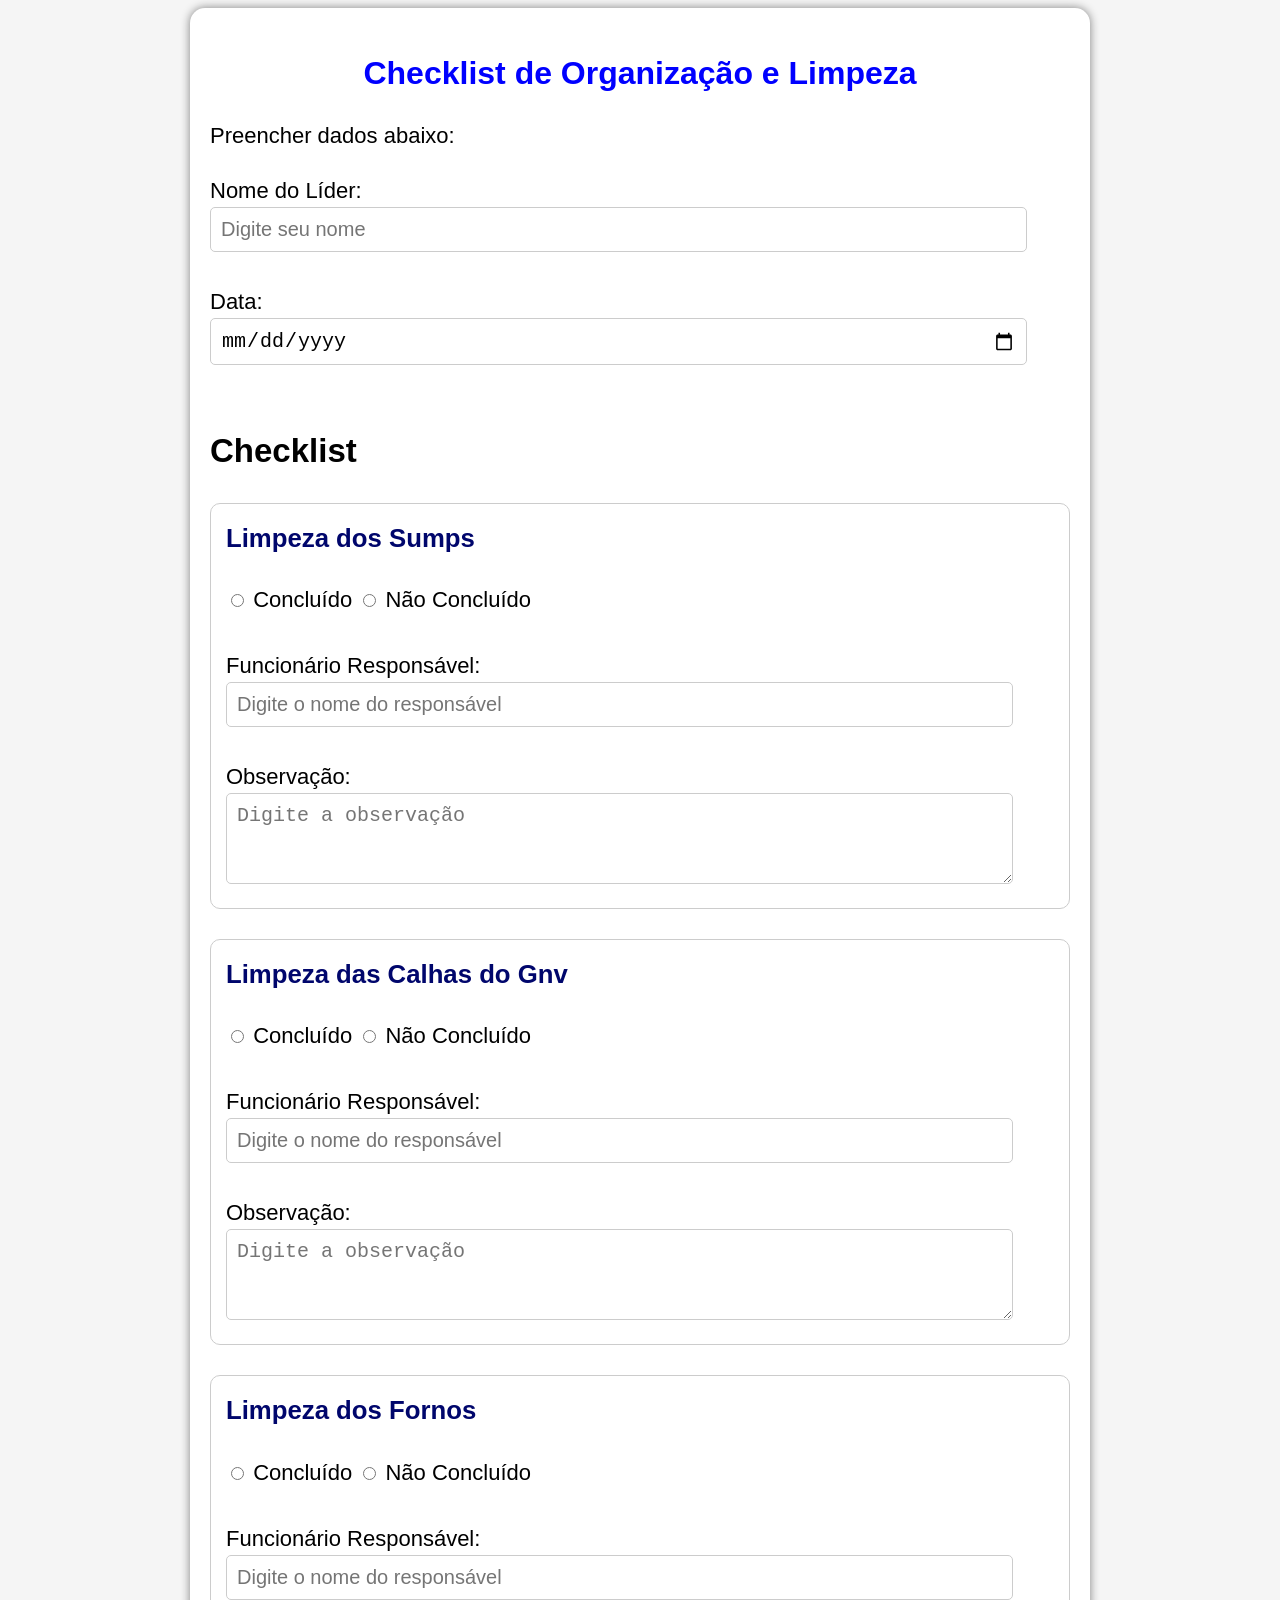
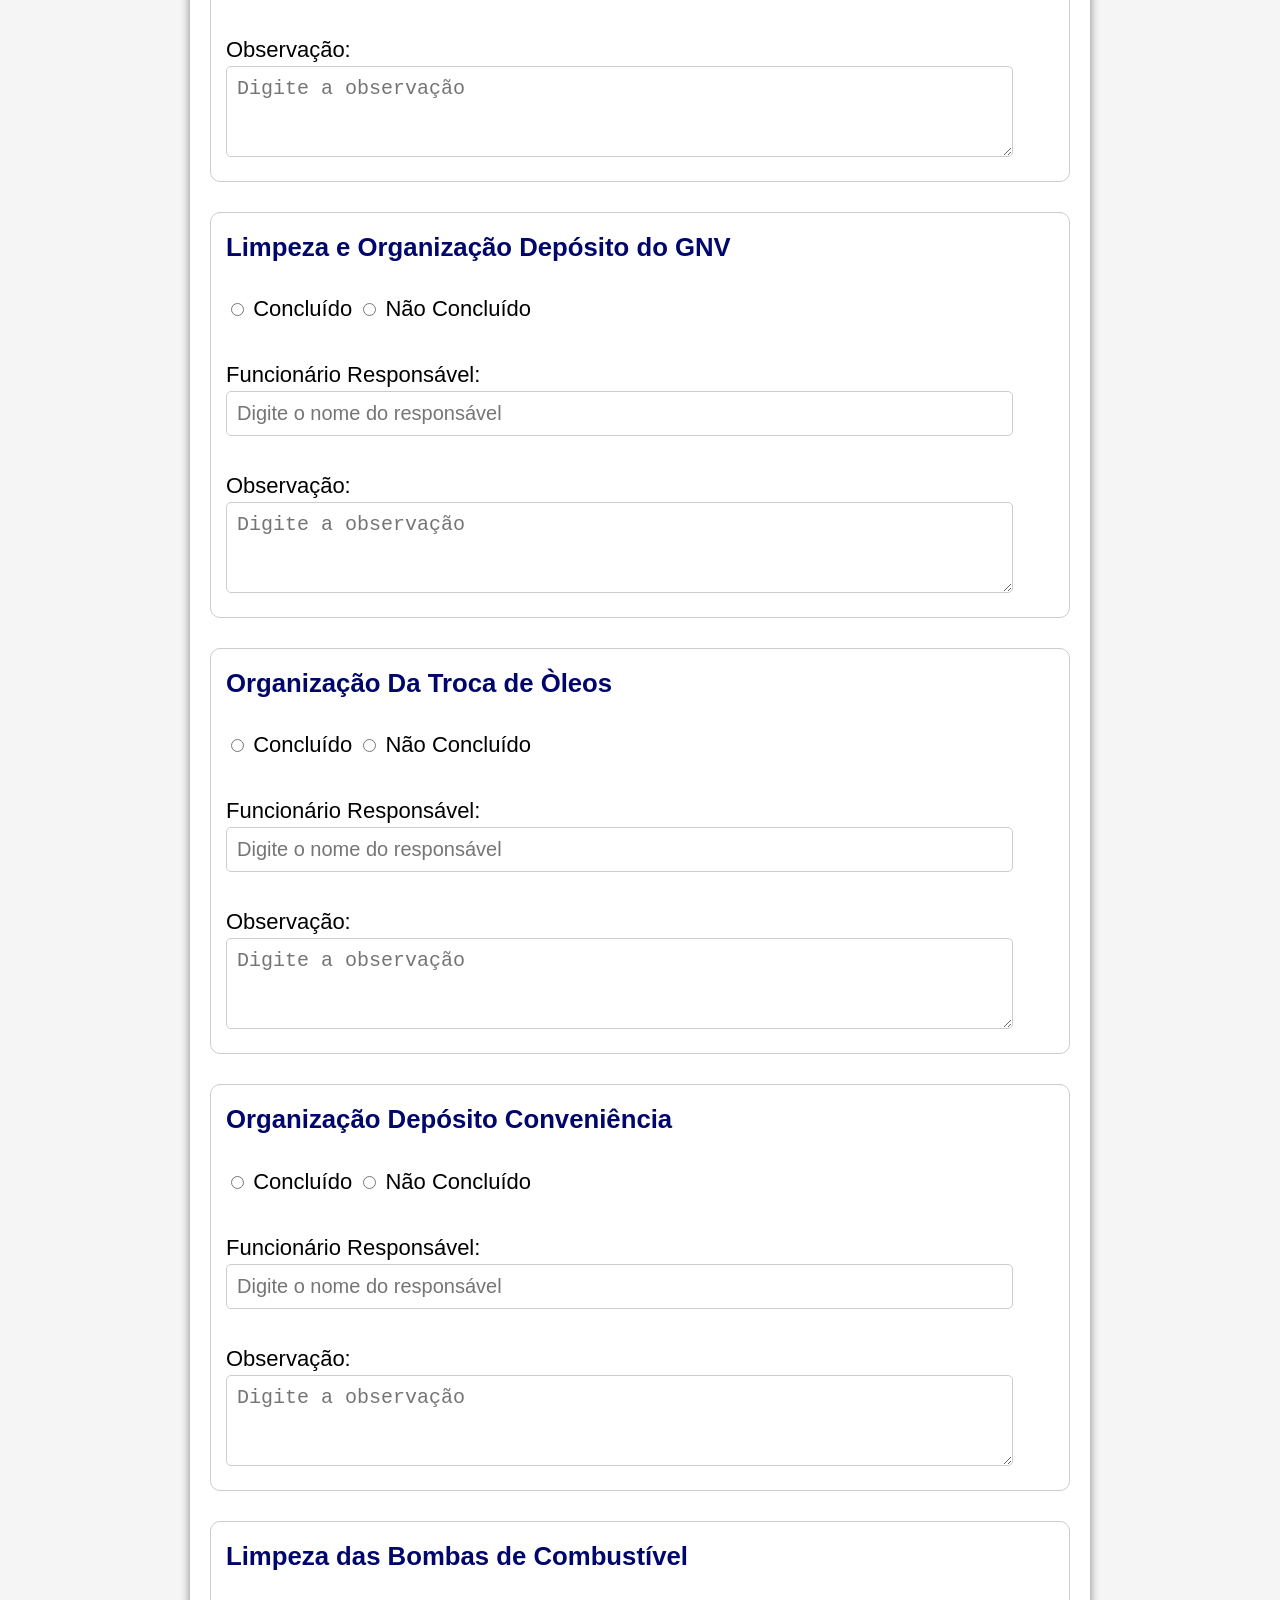
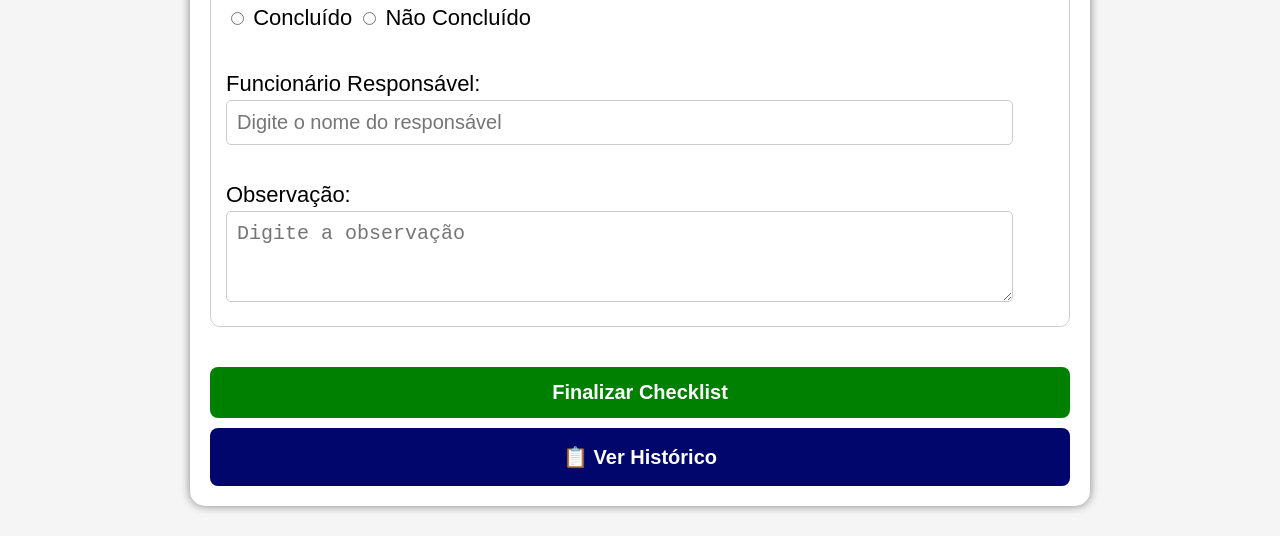
<file: index.html>
<!doctype html>
<html lang="en">
  <head>
    <meta charset="UTF-8" />
    <meta name="viewport" content="width=device-width, initial-scale=1.0" />
    <link rel="stylesheet" href="style.css" />
    <title>Checklist</title>
  </head>
  <body>
    <div class="container">
      <h1>Checklist de Organização e Limpeza</h1>
      <p>Preencher dados abaixo:</p>

      <label for="nome">Nome do Líder:</label>
      <br />
      <!--br é a quebra de linha, para pular uma linha e deixar o texto mais organizado -->
      <input
        type="text"
        class="campo"
        id="nome"
        placeholder="Digite seu nome"
      />
      <!-- input e a caixa de texto, o placeholder é o texto que aparece dentro da caixa -->
      <br /><br />
      <label for="data">Data:</label>
      <br />
      <input type="date" class="campo" id="data" name="data" />
      <br /><br />

      <h2>Checklist</h2>

      <div class="tarefa">
        <h3>Limpeza dos Sumps</h3>

        <input type="radio" id="sumps-concluido" name="sumps" />
        <label for="sumps-concluido">Concluído</label>

        <input type="radio" id="sumps-nao-concluido" name="sumps" />
        <label for="sumps-nao-concluido">Não Concluído</label>

        <br /><br />

        <label for="responsavel-sumps">Funcionário Responsável:</label>
        <br />
        <input
          type="text"
          class="campo"
          id="responsavel-sumps"
          name="responsavel-sumps"
          placeholder="Digite o nome do responsável"
        />

        <br /><br />

        <label for="obs-sumps">Observação:</label>
        <br />

        <textarea
          id="obs-sumps"
          rows="3"
          class="campo"
          placeholder="Digite a observação"
        ></textarea>
      </div>

      <div class="tarefa">
        <h3>Limpeza das Calhas do Gnv</h3>

        <input type="radio" id="calhas-concluido" name="calhas" />
        <label for="calhas-concluido">Concluído</label>

        <input type="radio" id="calhas-nao-concluido" name="calhas" />
        <label for="calhas-nao-concluido">Não Concluído</label>

        <br /><br />

        <label for="responsavel-calhas">Funcionário Responsável:</label>
        <br />
        <input
          type="text"
          class="campo"
          id="responsavel-calhas"
          name="responsavel-calhas"
          placeholder="Digite o nome do responsável"
        />

        <br /><br />

        <label for="obs-calhas">Observação:</label>
        <br />

        <textarea
          id="obs-calhas"
          rows="3"
          class="campo"
          placeholder="Digite a observação"
        ></textarea>
      </div>

      <div class="tarefa">
        <h3>Limpeza dos Fornos</h3>

        <input type="radio" id="fornos-concluido" name="fornos" />
        <label for="fornos-concluido">Concluído</label>

        <input type="radio" id="fornos-nao-concluido" name="fornos" />
        <label for="fornos-nao-concluido">Não Concluído</label>

        <br /><br />

        <label for="responsavel-fornos">Funcionário Responsável:</label>
        <br />
        <input
          type="text"
          class="campo"
          id="responsavel-fornos"
          name="responsavel-fornos"
          placeholder="Digite o nome do responsável"
        />

        <br /><br />

        <label for="obs-fornos">Observação:</label>
        <br />

        <textarea
          id="obs-fornos"
          rows="3"
          class="campo"
          placeholder="Digite a observação"
        ></textarea>
      </div>

      <div class="tarefa">
        <h3>Limpeza e Organização Depósito do GNV</h3>

        <input type="radio" id="deposito-concluido" name="deposito" />
        <label for="deposito-concluido">Concluído</label>

        <input type="radio" id="deposito-nao-concluido" name="deposito" />
        <label for="deposito-nao-concluido">Não Concluído</label>

        <br /><br />

        <label for="responsavel-deposito">Funcionário Responsável:</label>
        <br />
        <input
          type="text"
          class="campo"
          id="responsavel-deposito"
          name="responsavel-deposito"
          placeholder="Digite o nome do responsável"
        />

        <br /><br />

        <label for="obs-deposito">Observação:</label>
        <br />

        <textarea
          id="obs-deposito"
          rows="3"
          class="campo"
          placeholder="Digite a observação"
        ></textarea>
      </div>

      <div class="tarefa">
        <h3>Organização Da Troca de Òleos</h3>

        <input type="radio" id="troca-concluido" name="troca" />
        <label for="troca-concluido">Concluído</label>

        <input type="radio" id="troca-nao-concluido" name="troca" />
        <label for="troca-nao-concluido">Não Concluído</label>

        <br /><br />

        <label for="responsavel-troca">Funcionário Responsável:</label>
        <br />
        <input
          type="text"
          class="campo"
          id="responsavel-troca"
          name="responsavel-troca"
          placeholder="Digite o nome do responsável"
        />

        <br /><br />

        <label for="obs-troca">Observação:</label>
        <br />

        <textarea
          id="obs-troca"
          rows="3"
          class="campo"
          placeholder="Digite a observação"
        ></textarea>
      </div>

      <div class="tarefa">
        <h3>Organização Depósito Conveniência</h3>

        <input type="radio" id="conveniencia-concluido" name="conveniencia" />
        <label for="conveniencia-concluido">Concluído</label>

        <input
          type="radio"
          id="conveniencia-nao-concluido"
          name="conveniencia"
        />
        <label for="conveniencia-nao-concluido">Não Concluído</label>

        <br /><br />

        <label for="responsavel-conveniencia">Funcionário Responsável:</label>
        <br />
        <input
          type="text"
          class="campo"
          id="responsavel-conveniencia"
          name="responsavel-conveniencia"
          placeholder="Digite o nome do responsável"
        />

        <br /><br />

        <label for="obs-conveniencia">Observação:</label>
        <br />

        <textarea
          id="obs-conveniencia"
          rows="3"
          class="campo"
          placeholder="Digite a observação"
        ></textarea>
      </div>

      <div class="tarefa">
        <h3>Limpeza das Bombas de Combustível</h3>

        <input type="radio" id="bomba-concluido" name="bomba" />
        <label for="bomba-concluido">Concluído</label>

        <input type="radio" id="bomba-nao-concluido" name="bomba" />
        <label for="bomba-nao-concluido">Não Concluído</label>

        <br /><br />

        <label for="responsavel-bomba">Funcionário Responsável:</label>
        <br />
        <input
          type="text"
          class="campo"
          id="responsavel-bomba"
          name="responsavel-bomba"
          placeholder="Digite o nome do responsável"
        />

        <br /><br />

        <label for="obs-bomba">Observação:</label>
        <br />

        <textarea
          id="obs-bomba"
          rows="3"
          class="campo"
          placeholder="Digite a observação"
        ></textarea>
      </div>

      <button type="submit" onclick="enviarChecklist()">
        Finalizar Checklist
      </button>
      <a href="historico.html" class="botao-link">📋 Ver Histórico</a>
    </div>

    <script src="js/script.js"></script>
  </body>
</html>
</file>
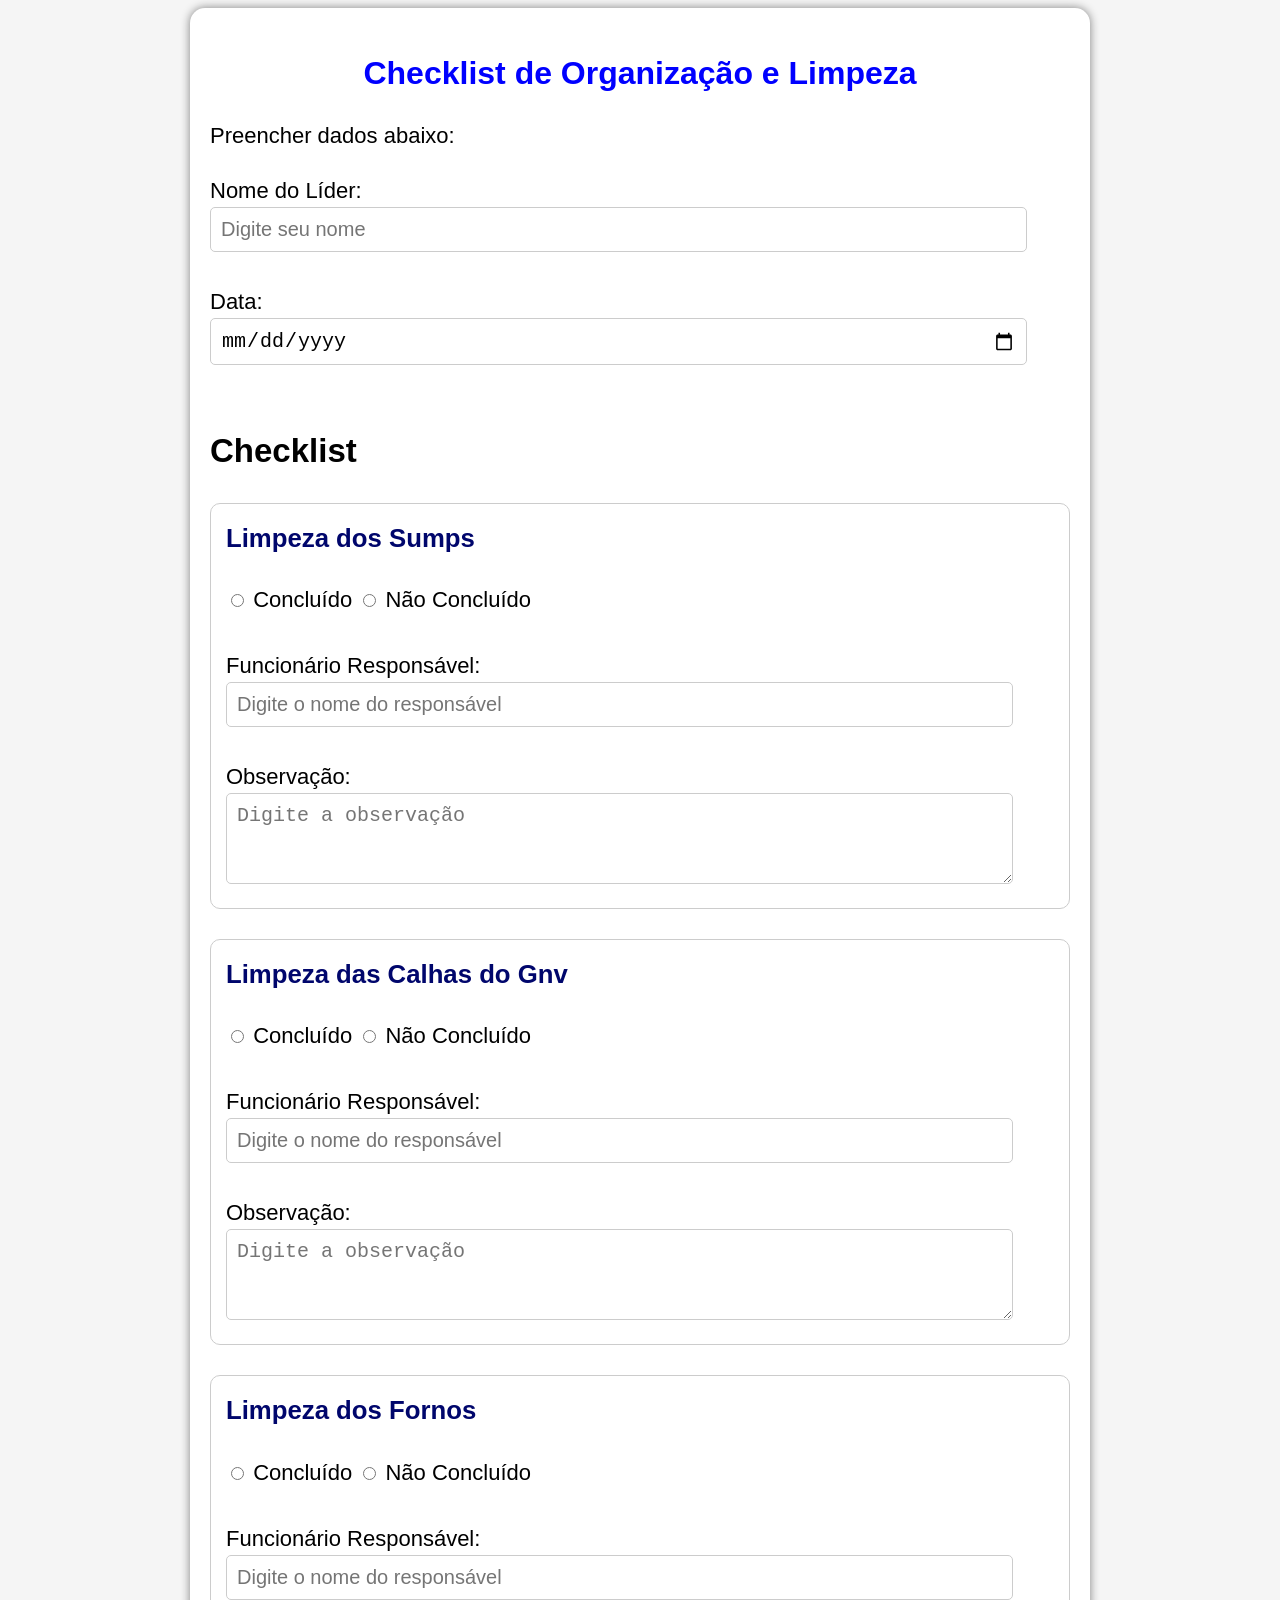
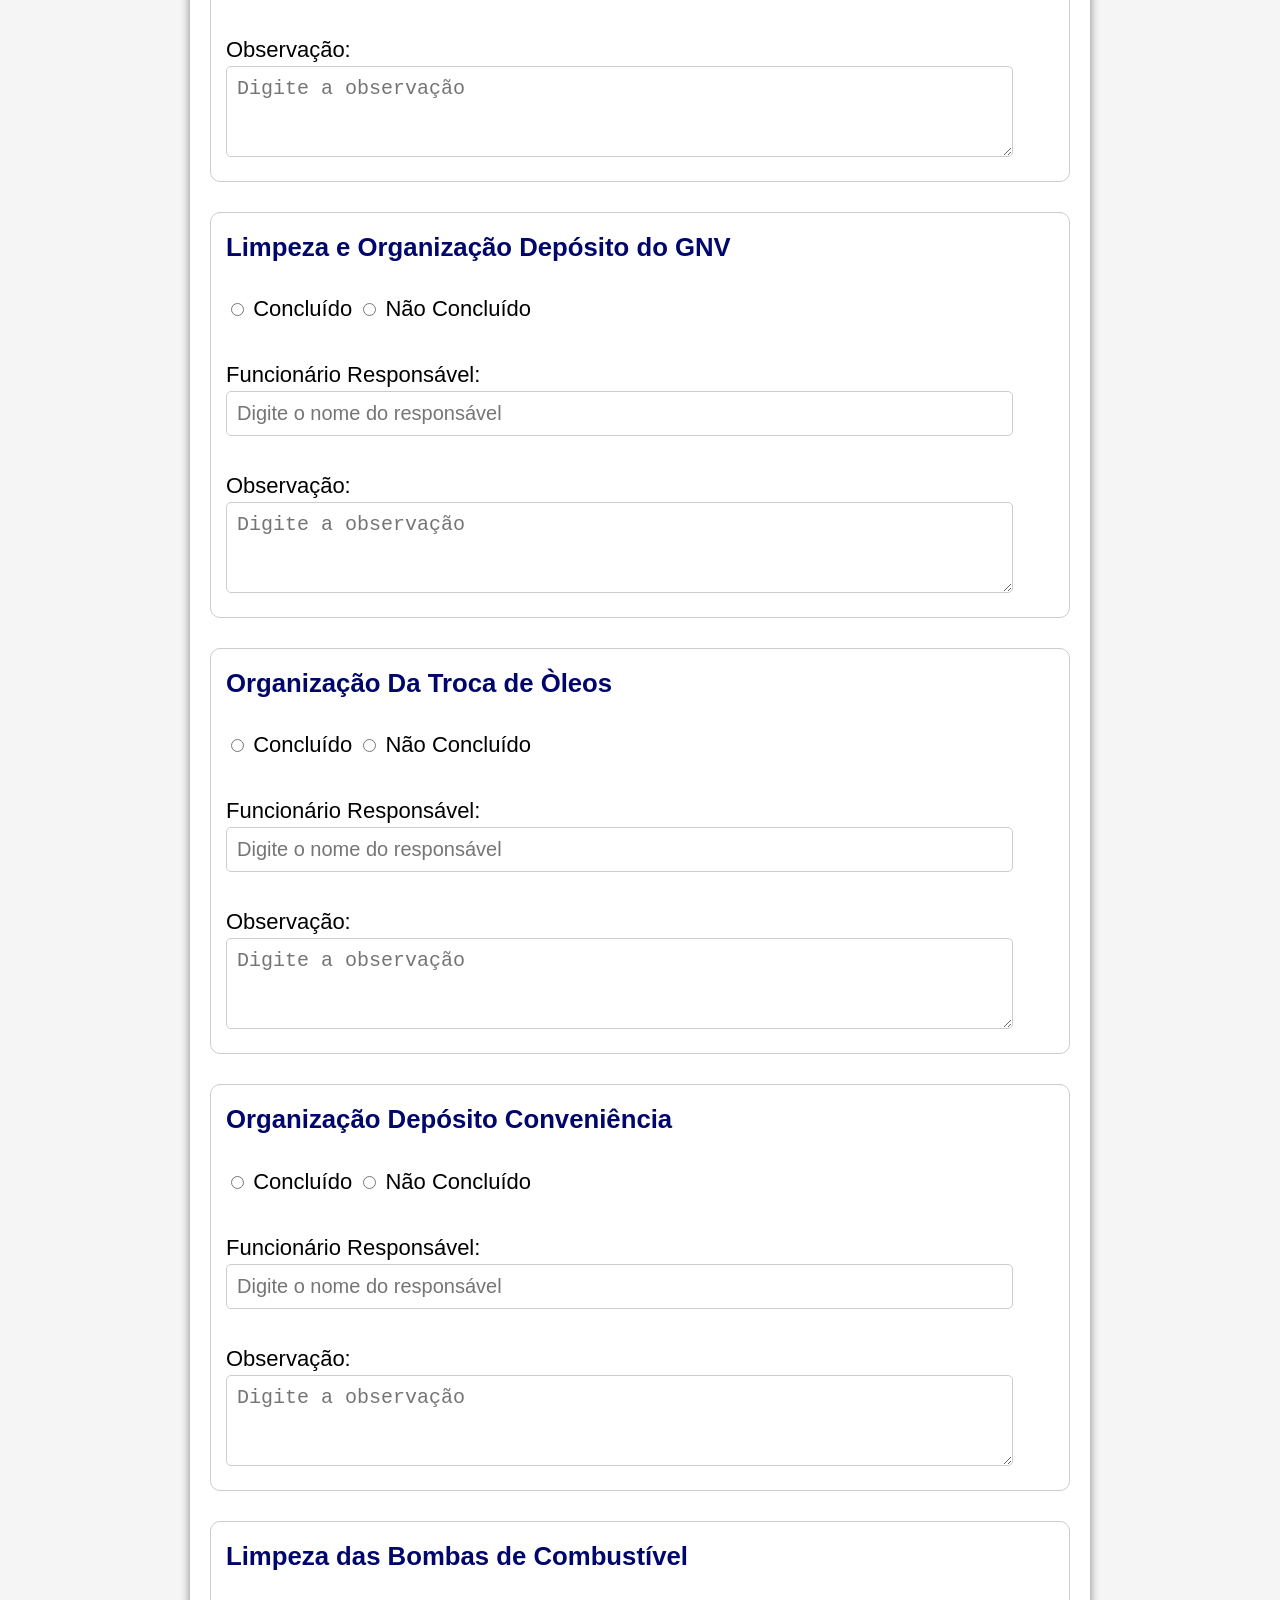
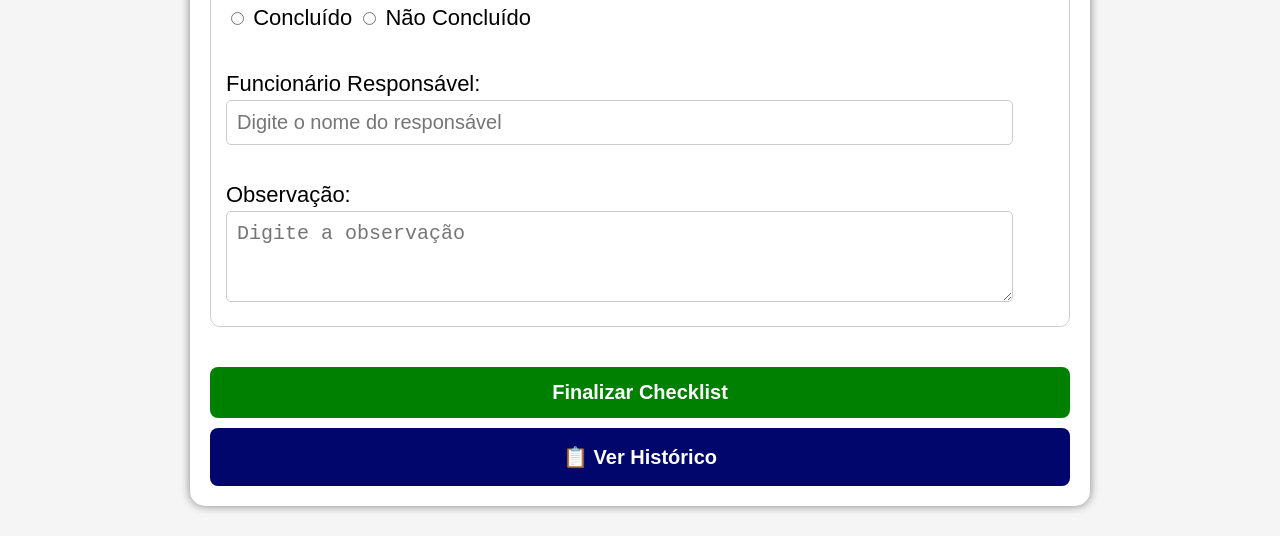
<file: Check-list/index.html>
<!doctype html>
<html lang="en">
  <head>
    <meta charset="UTF-8" />
    <meta name="viewport" content="width=device-width, initial-scale=1.0" />
    <title>Checklist</title>
    <link rel="stylesheet" href="style.css" />
  </head>
  <body>
    <div class="container">
      <h1>Checklist de Organização e Limpeza</h1>
      <p>Preencher dados abaixo:</p>

      <label for="nome">Nome do Líder:</label>
      <br />
      <!--br é a quebra de linha, para pular uma linha e deixar o texto mais organizado -->
      <input
        type="text"
        class="campo"
        id="nome"
        placeholder="Digite seu nome"
      />
      <!-- input e a caixa de texto, o placeholder é o texto que aparece dentro da caixa -->
      <br /><br />
      <label for="data">Data:</label>
      <br />
      <input type="date" class="campo" id="data" name="data" />
      <br /><br />

      <h2>Checklist</h2>

      <div class="tarefa">
        <h3>Limpeza dos Sumps</h3>

        <input type="radio" id="sumps-concluido" name="sumps" />
        <label for="sumps-concluido">Concluído</label>

        <input type="radio" id="sumps-nao-concluido" name="sumps" />
        <label for="sumps-nao-concluido">Não Concluído</label>

        <br /><br />

        <label for="responsavel-sumps">Funcionário Responsável:</label>
        <br />
        <input
          type="text"
          class="campo"
          id="responsavel-sumps"
          name="responsavel-sumps"
          placeholder="Digite o nome do responsável"
        />

        <br /><br />

        <label for="obs-sumps">Observação:</label>
        <br />

        <textarea
          id="obs-sumps"
          rows="3"
          class="campo"
          placeholder="Digite a observação"
        ></textarea>
      </div>

      <div class="tarefa">
        <h3>Limpeza das Calhas do Gnv</h3>

        <input type="radio" id="calhas-concluido" name="calhas" />
        <label for="calhas-concluido">Concluído</label>

        <input type="radio" id="calhas-nao-concluido" name="calhas" />
        <label for="calhas-nao-concluido">Não Concluído</label>

        <br /><br />

        <label for="responsavel-calhas">Funcionário Responsável:</label>
        <br />
        <input
          type="text"
          class="campo"
          id="responsavel-calhas"
          name="responsavel-calhas"
          placeholder="Digite o nome do responsável"
        />

        <br /><br />

        <label for="obs-calhas">Observação:</label>
        <br />

        <textarea
          id="obs-calhas"
          rows="3"
          class="campo"
          placeholder="Digite a observação"
        ></textarea>
      </div>

      <div class="tarefa">
        <h3>Limpeza dos Fornos</h3>

        <input type="radio" id="fornos-concluido" name="fornos" />
        <label for="fornos-concluido">Concluído</label>

        <input type="radio" id="fornos-nao-concluido" name="fornos" />
        <label for="fornos-nao-concluido">Não Concluído</label>

        <br /><br />

        <label for="responsavel-fornos">Funcionário Responsável:</label>
        <br />
        <input
          type="text"
          class="campo"
          id="responsavel-fornos"
          name="responsavel-fornos"
          placeholder="Digite o nome do responsável"
        />

        <br /><br />

        <label for="obs-fornos">Observação:</label>
        <br />

        <textarea
          id="obs-fornos"
          rows="3"
          class="campo"
          placeholder="Digite a observação"
        ></textarea>
      </div>

      <div class="tarefa">
        <h3>Limpeza e Organização Depósito do GNV</h3>

        <input type="radio" id="deposito-concluido" name="deposito" />
        <label for="deposito-concluido">Concluído</label>

        <input type="radio" id="deposito-nao-concluido" name="deposito" />
        <label for="deposito-nao-concluido">Não Concluído</label>

        <br /><br />

        <label for="responsavel-deposito">Funcionário Responsável:</label>
        <br />
        <input
          type="text"
          class="campo"
          id="responsavel-deposito"
          name="responsavel-deposito"
          placeholder="Digite o nome do responsável"
        />

        <br /><br />

        <label for="obs-deposito">Observação:</label>
        <br />

        <textarea
          id="obs-deposito"
          rows="3"
          class="campo"
          placeholder="Digite a observação"
        ></textarea>
      </div>

      <div class="tarefa">
        <h3>Organização Da Troca de Òleos</h3>

        <input type="radio" id="troca-concluido" name="troca" />
        <label for="troca-concluido">Concluído</label>

        <input type="radio" id="troca-nao-concluido" name="troca" />
        <label for="troca-nao-concluido">Não Concluído</label>

        <br /><br />

        <label for="responsavel-troca">Funcionário Responsável:</label>
        <br />
        <input
          type="text"
          class="campo"
          id="responsavel-troca"
          name="responsavel-troca"
          placeholder="Digite o nome do responsável"
        />

        <br /><br />

        <label for="obs-troca">Observação:</label>
        <br />

        <textarea
          id="obs-troca"
          rows="3"
          class="campo"
          placeholder="Digite a observação"
        ></textarea>
      </div>

      <div class="tarefa">
        <h3>Organização Depósito Conveniência</h3>

        <input type="radio" id="conveniencia-concluido" name="conveniencia" />
        <label for="conveniencia-concluido">Concluído</label>

        <input
          type="radio"
          id="conveniencia-nao-concluido"
          name="conveniencia"
        />
        <label for="conveniencia-nao-concluido">Não Concluído</label>

        <br /><br />

        <label for="responsavel-conveniencia">Funcionário Responsável:</label>
        <br />
        <input
          type="text"
          class="campo"
          id="responsavel-conveniencia"
          name="responsavel-conveniencia"
          placeholder="Digite o nome do responsável"
        />

        <br /><br />

        <label for="obs-conveniencia">Observação:</label>
        <br />

        <textarea
          id="obs-conveniencia"
          rows="3"
          class="campo"
          placeholder="Digite a observação"
        ></textarea>
      </div>

      <div class="tarefa">
        <h3>Limpeza das Bombas de Combustível</h3>

        <input type="radio" id="bomba-concluido" name="bomba" />
        <label for="bomba-concluido">Concluído</label>

        <input type="radio" id="bomba-nao-concluido" name="bomba" />
        <label for="bomba-nao-concluido">Não Concluído</label>

        <br /><br />

        <label for="responsavel-bomba">Funcionário Responsável:</label>
        <br />
        <input
          type="text"
          class="campo"
          id="responsavel-bomba"
          name="responsavel-bomba"
          placeholder="Digite o nome do responsável"
        />

        <br /><br />

        <label for="obs-bomba">Observação:</label>
        <br />

        <textarea
          id="obs-bomba"
          rows="3"
          class="campo"
          placeholder="Digite a observação"
        ></textarea>
      </div>

      <button type="submit" onclick="enviarChecklist()">
        Finalizar Checklist
      </button>
      <a href="historico.html" class="botao-link">📋 Ver Histórico</a>
    </div>

    <script src="js/script.js"></script>
  </body>
</html>
</file>
<file: style.css>
*{
  box-sizing: border-box;
}
h1{ 
    color:blue;
    text-align:center;
    font-size:32px;
}

body{
    background-color:#f5f5f5;
    line-height: 1.5;
    font-family: Arial, sans-serif;
    
}

button{
  background-color: green;
  color: white;
  border: none;
  padding: 14px 18px;
  font-size: 20px;
  font-weight: bold;
  width: 100%;
  border-radius: 8px;
  cursor: pointer;
  margin-top: 10px;
  transition: 0.2s;

}

button:hover{
    background-color: #006400;
    transform: translateY(-1px);
}

button:active {
  transform: translateY(0);
}

.container{
    background-color:white;
    width: 90%;
    max-width: 900px;
    margin:0 auto;
    padding:20px;
    border-radius:15px;
    text-align:left;
    box-shadow: 0 0px 10px gray;/*ea sobra da caixa*/
    font-size: 22px;
}



.campo{
    width: 95%;
    padding: 10px;
    border-radius:5px;
    border:1px solid #ccc;
    font-size:20px;
}
.tarefa{
    border:1px solid #ccc;
    padding:15px;
    margin-bottom:30px;
    border-radius:10px;
    background-color: white;
    font-size: 22px;
    
}

.tarefa h3{
    margin-top:0;
    color: #00066c;
}

.card-checklist {
  background-color: white;
  border: 1px solid #ddd;
  border-radius: 10px;
  padding: 20px;
  margin-bottom: 15px;
  box-shadow: 0 2px 8px rgba(0, 0, 0, 0.08);
  font-size: 22px;
}

.botao-link {
  display: block;
  background-color: #00066c;
  color: white;
  text-align: center;
  text-decoration: none;
  padding: 14px 18px;
  font-size: 20px;
  font-weight: bold;
  width: 100%;
  border-radius: 8px;
  margin-top: 10px;
  box-sizing: border-box;
}

.botao-link:hover {
  background-color: #00044a;
}

@media (max-width: 600px) {
  .container {
    width: 95%;
    padding: 15px;
    font-size: 20px;
  }

  h1 {
    font-size: 26px;
  }

  .tarefa,
  .card-checklist {
    font-size: 20px;
    padding: 14px;
  }

  button,
  .botao-link {
    font-size: 18px;
    padding: 14px;
  }

  .campo {
    width: 100%;
    font-size: 18px;
  }
}
</file>
<file: Check-list/style.css>
*{
  box-sizing: border-box;
}
h1{ 
    color:blue;
    text-align:center;
    font-size:32px;
}

body{
    background-color:#f5f5f5;
    line-height: 1.5;
    font-family: Arial, sans-serif;
    
}

button{
  background-color: green;
  color: white;
  border: none;
  padding: 14px 18px;
  font-size: 20px;
  font-weight: bold;
  width: 100%;
  border-radius: 8px;
  cursor: pointer;
  margin-top: 10px;
  transition: 0.2s;

}

button:hover{
    background-color: #006400;
    transform: translateY(-1px);
}

button:active {
  transform: translateY(0);
}

.container{
    background-color:white;
    width: 90%;
    max-width: 900px;
    margin:0 auto;
    padding:20px;
    border-radius:15px;
    text-align:left;
    box-shadow: 0 0px 10px gray;/*ea sobra da caixa*/
    font-size: 22px;
}



.campo{
    width: 95%;
    padding: 10px;
    border-radius:5px;
    border:1px solid #ccc;
    font-size:20px;
}
.tarefa{
    border:1px solid #ccc;
    padding:15px;
    margin-bottom:30px;
    border-radius:10px;
    background-color: white;
    font-size: 22px;
    
}

.tarefa h3{
    margin-top:0;
    color: #00066c;
}

.card-checklist {
  background-color: white;
  border: 1px solid #ddd;
  border-radius: 10px;
  padding: 20px;
  margin-bottom: 15px;
  box-shadow: 0 2px 8px rgba(0, 0, 0, 0.08);
  font-size: 22px;
}

.botao-link {
  display: block;
  background-color: #00066c;
  color: white;
  text-align: center;
  text-decoration: none;
  padding: 14px 18px;
  font-size: 20px;
  font-weight: bold;
  width: 100%;
  border-radius: 8px;
  margin-top: 10px;
  box-sizing: border-box;
}

.botao-link:hover {
  background-color: #00044a;
}

@media (max-width: 600px) {
  .container {
    width: 95%;
    padding: 15px;
    font-size: 20px;
  }

  h1 {
    font-size: 26px;
  }

  .tarefa,
  .card-checklist {
    font-size: 20px;
    padding: 14px;
  }

  button,
  .botao-link {
    font-size: 18px;
    padding: 14px;
  }

  .campo {
    width: 100%;
    font-size: 18px;
  }
}
</file>
